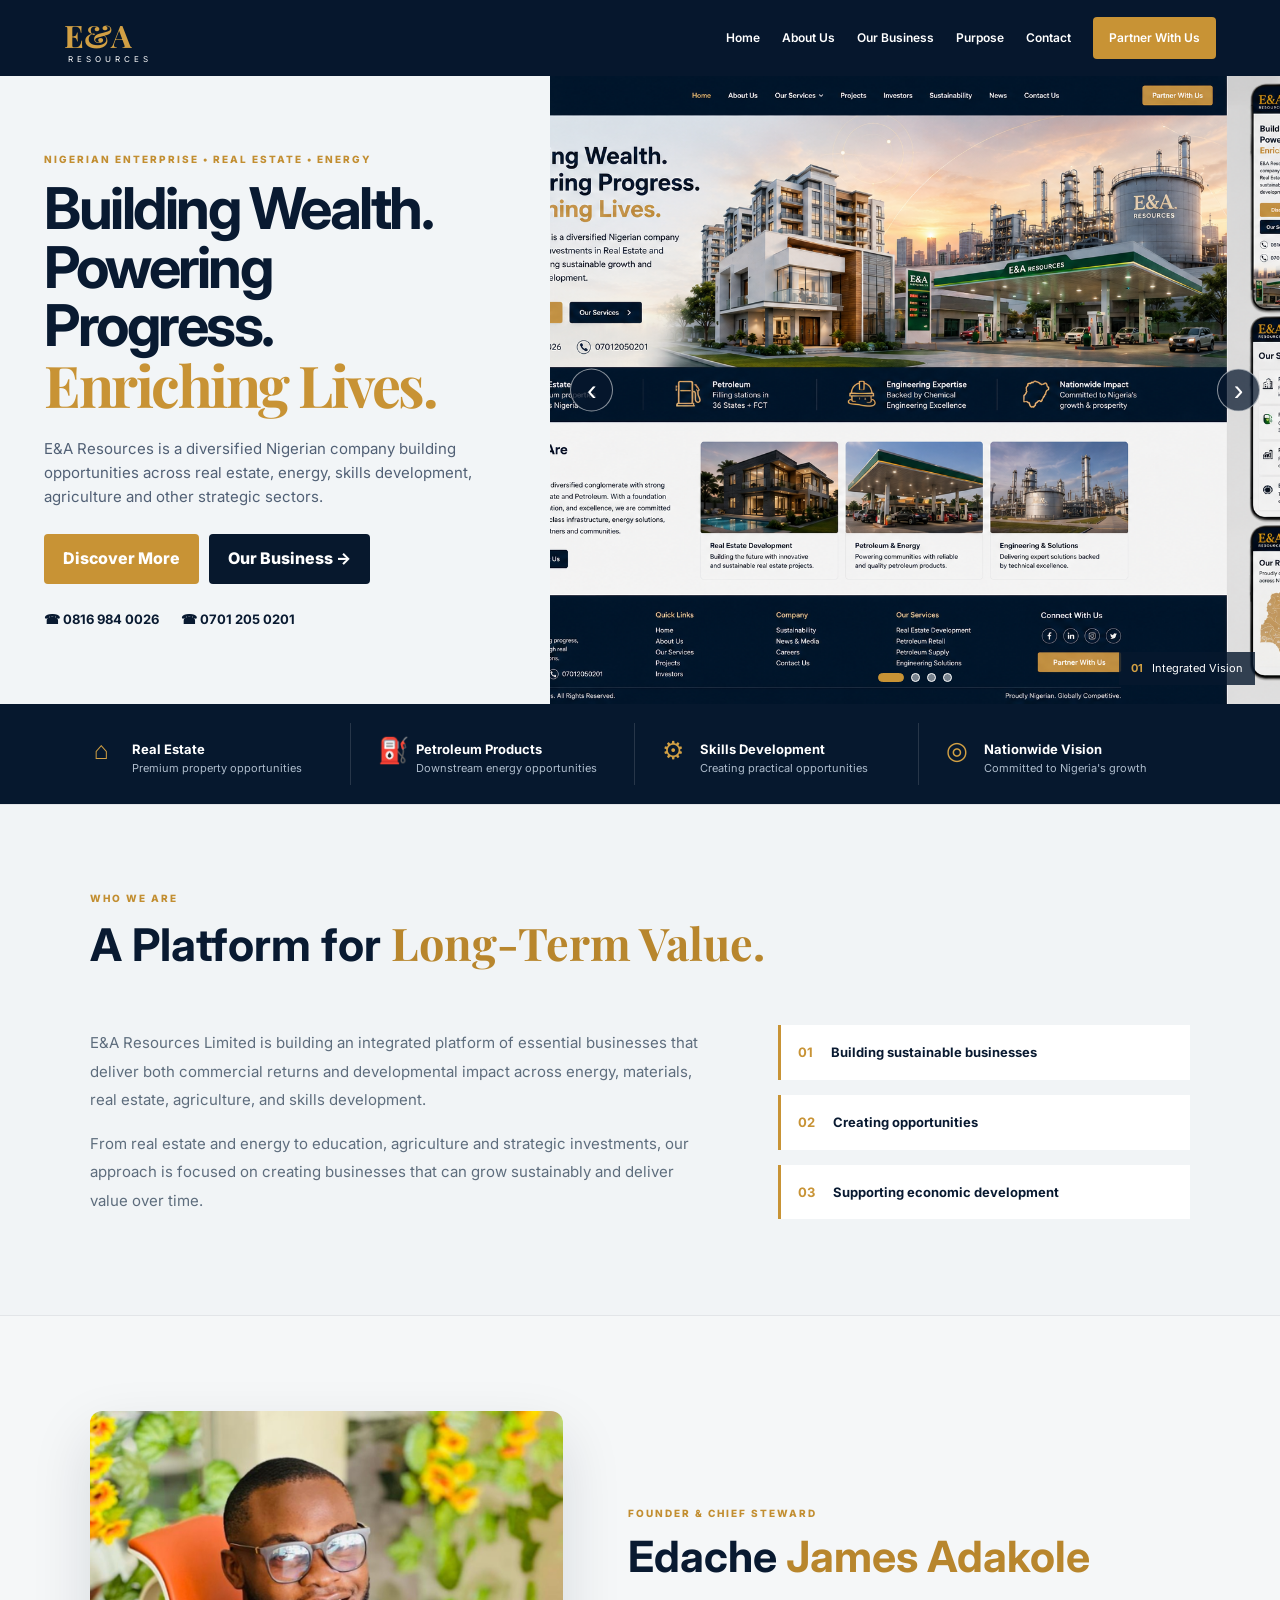
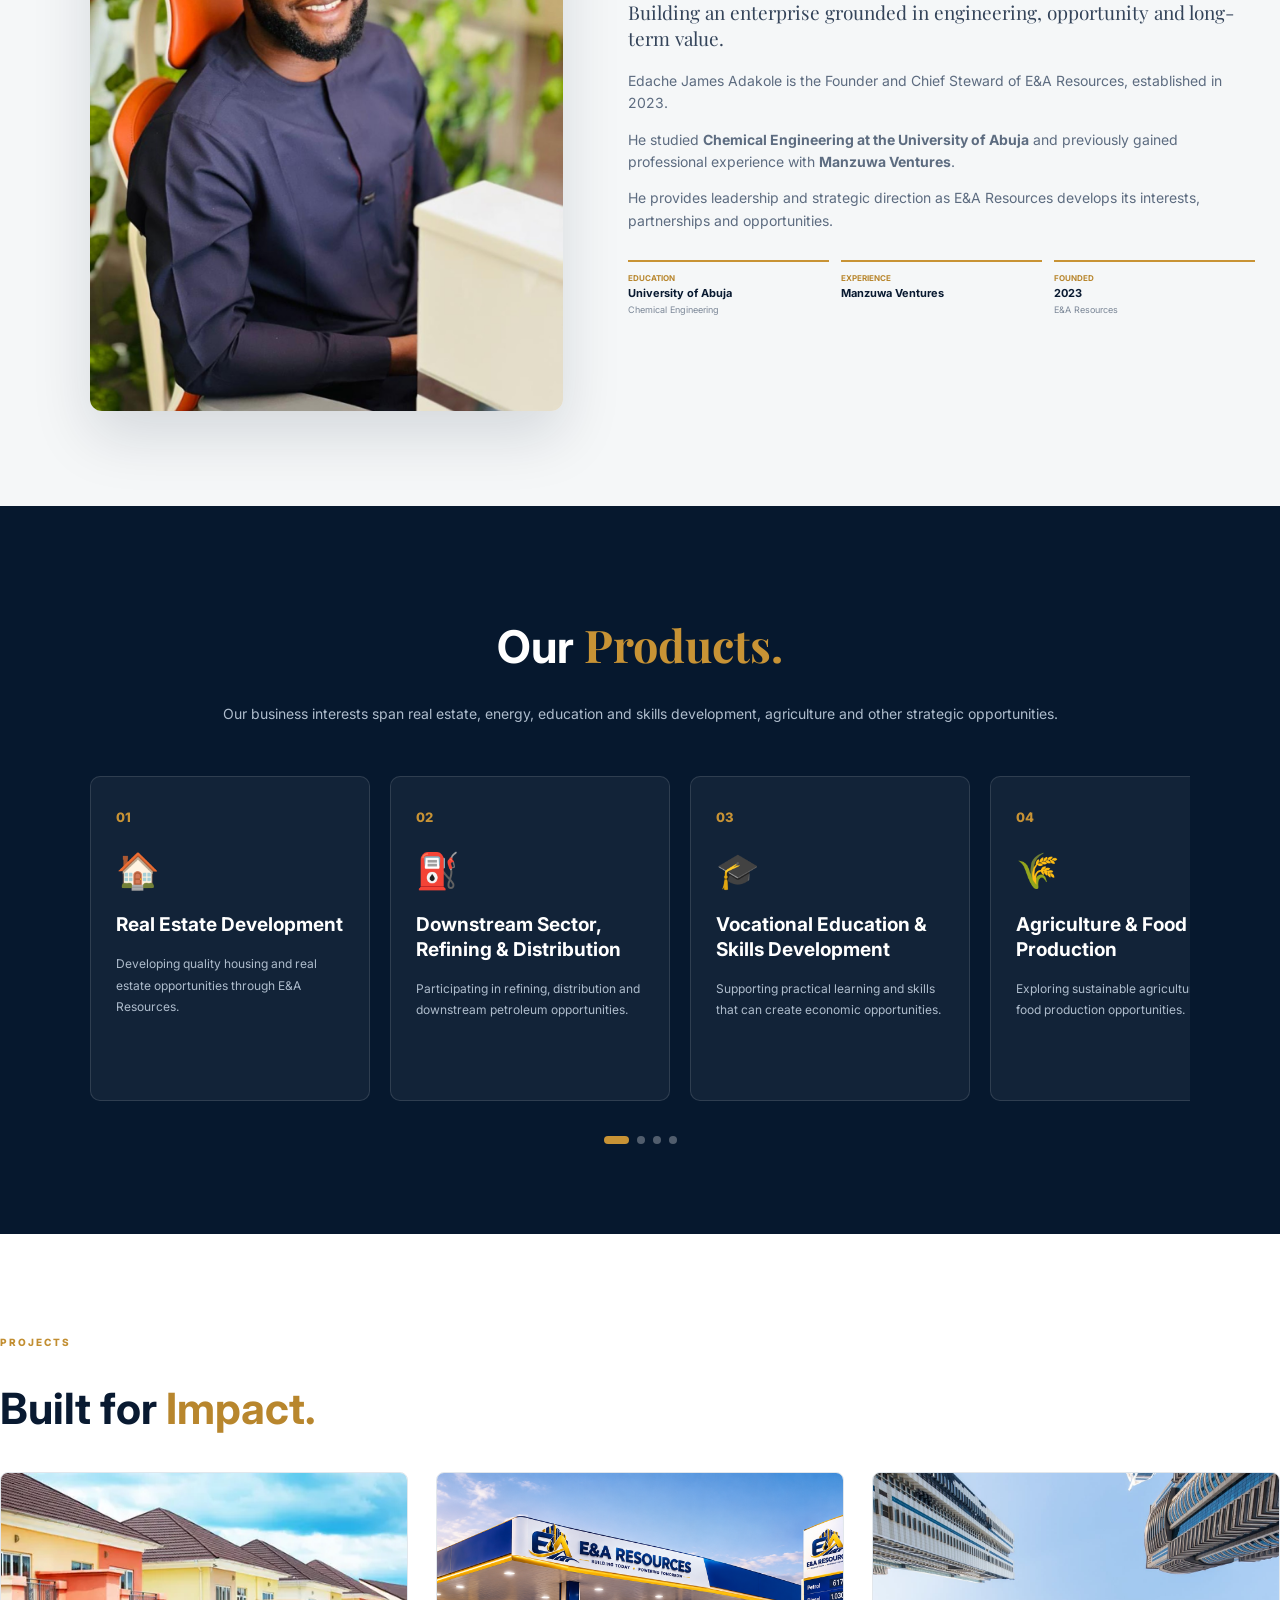
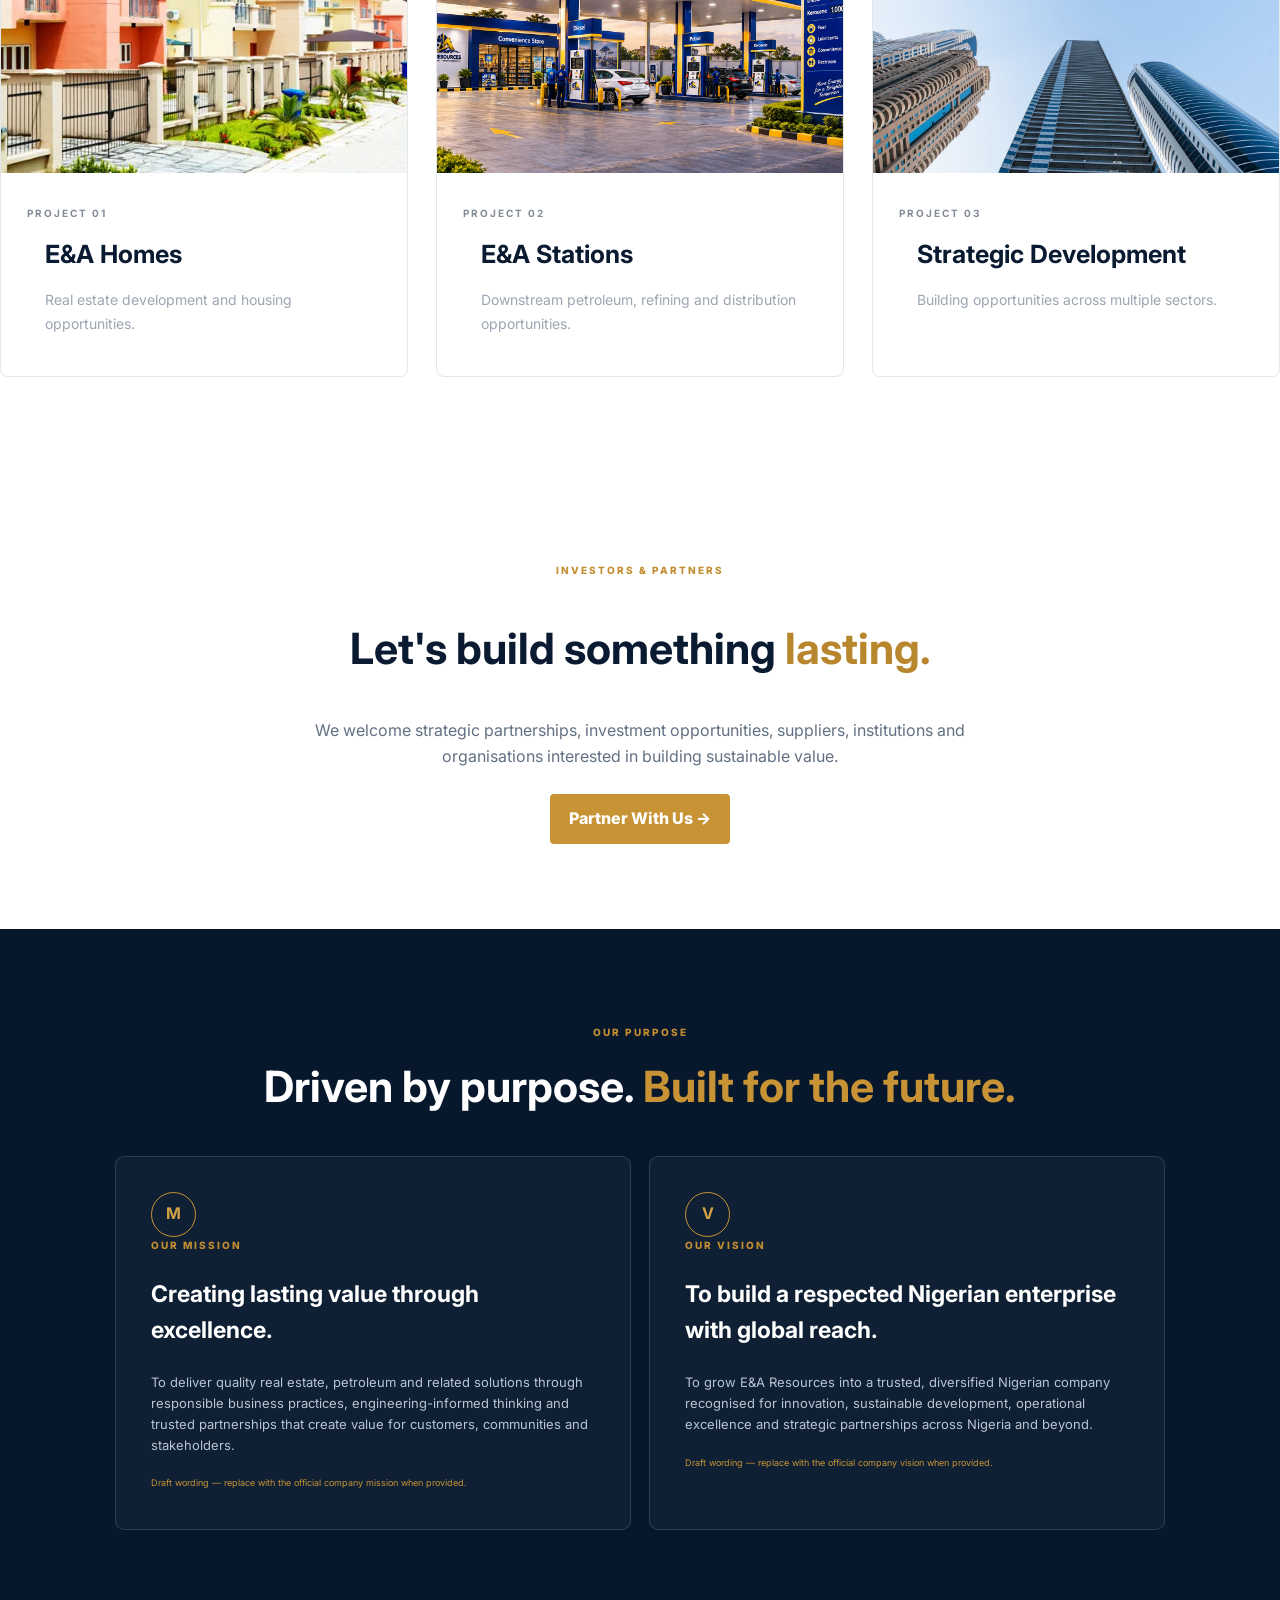
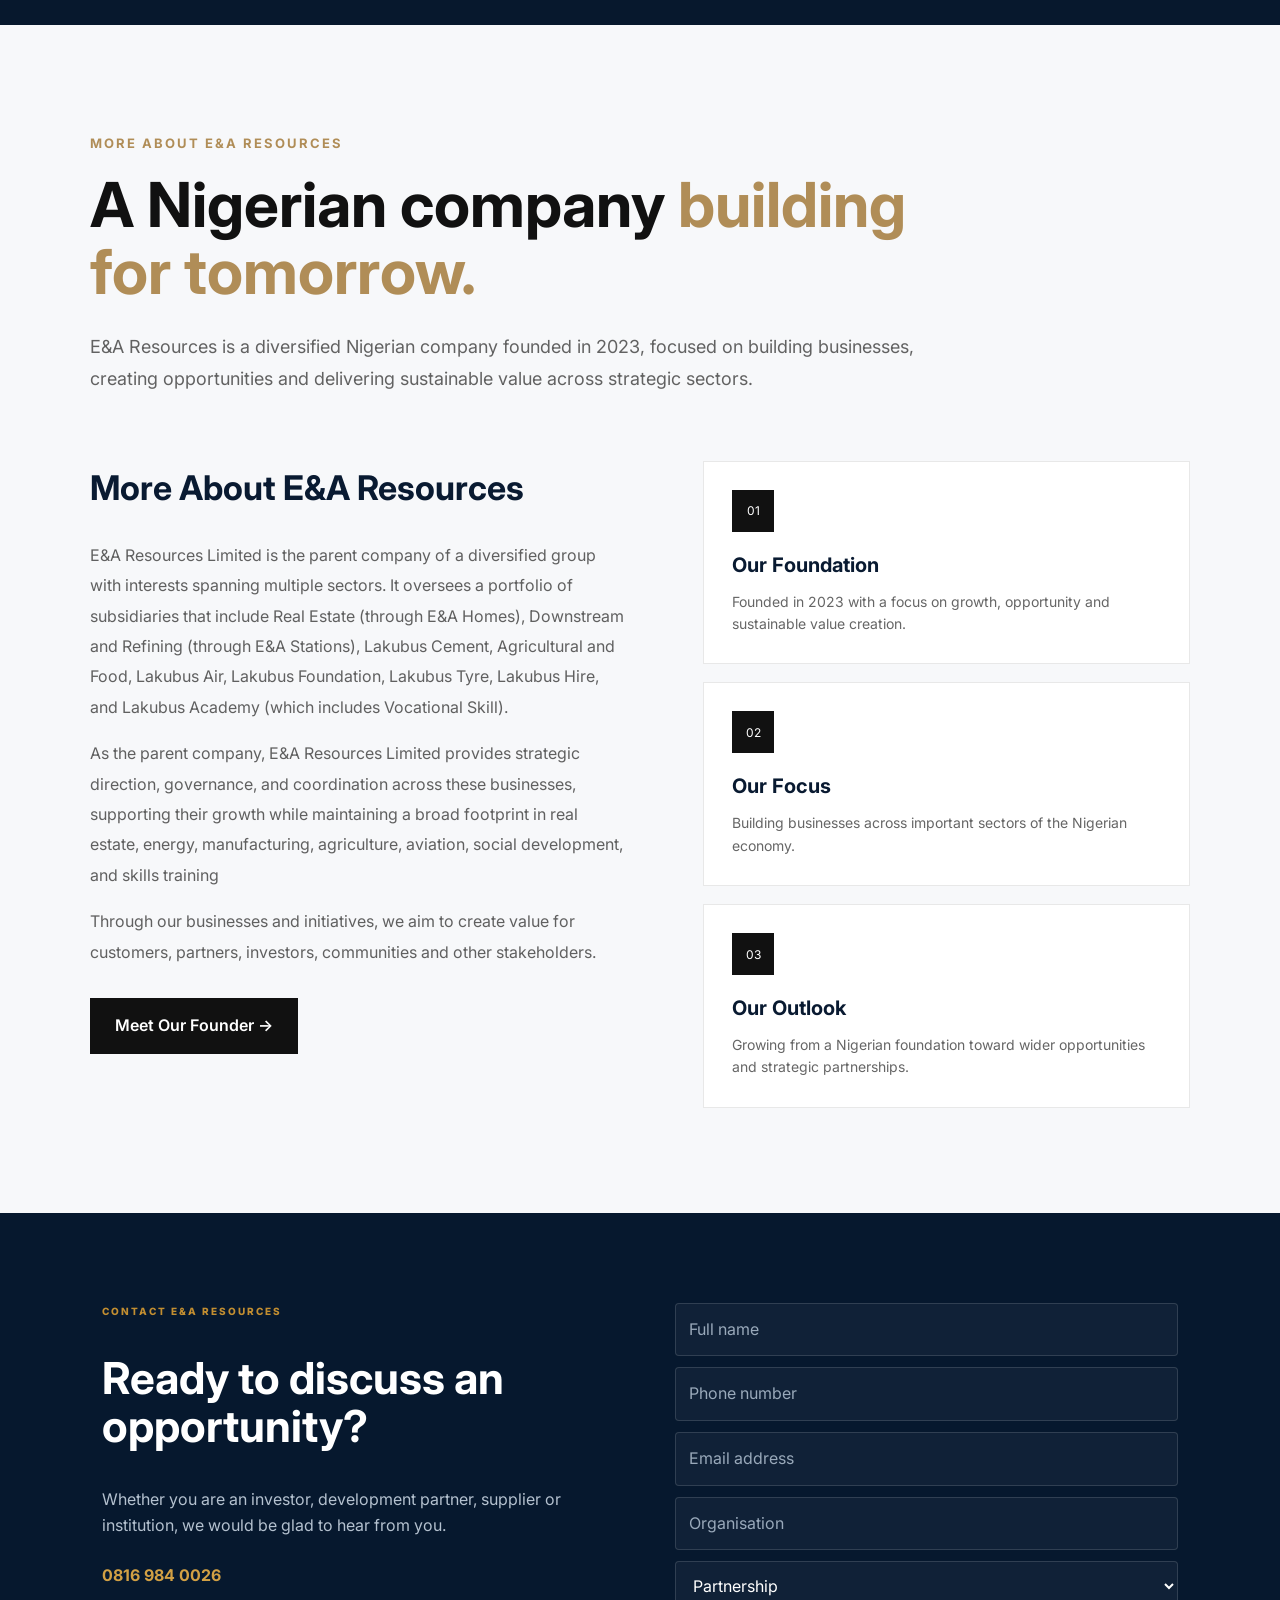
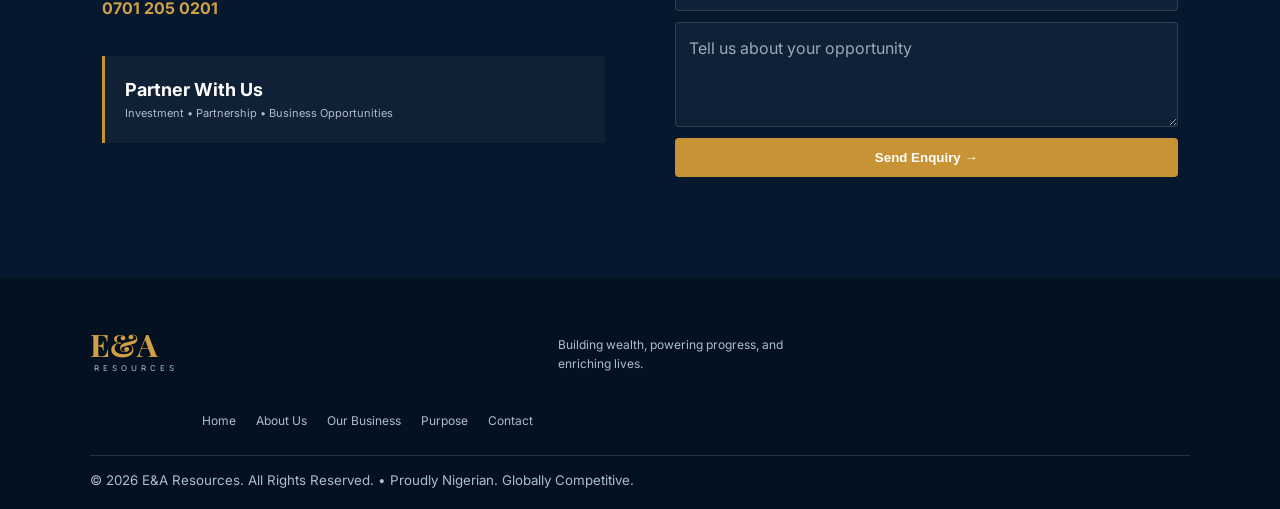
<file: index.html>
<!doctype html>
<html lang="en">
<head>
<meta charset="utf-8">
<meta name="viewport" content="width=device-width, initial-scale=1">

<meta name="description" content="E&A Resources — Building Wealth. Powering Progress. Enriching Lives.">
<title>E&A Resources | Nigeria</title>

<link rel="preconnect" href="https://fonts.googleapis.com">
<link rel="preconnect" href="https://fonts.gstatic.com" crossorigin>
<link href="https://fonts.googleapis.com/css2?family=Inter:wght@400;500;600;700;800&family=Playfair+Display:wght@600;700&display=swap" rel="stylesheet">

<link rel="stylesheet" href="styles.css">
</head>

<body>

<!-- ================= HEADER ================= -->

<header class="header">

    <a class="brand" href="#home">
        <b>E&amp;A</b>
        <small>RESOURCES</small>
    </a>

    <button class="menu" aria-label="Open Menu">☰</button>

    <nav>
        <a href="#home">Home</a>
        <a href="#about">About Us</a>
        <a href="#business">Our Business</a>
        <a href="#purpose">Purpose</a>
        <a href="#contact">Contact</a>
        <a class="nav-button" href="#contact">Partner With Us</a>
    </nav>

</header>


<main>

<!-- ================= HOME ================= -->

<section class="hero" id="home">

    <div class="hero-copy">

        <p class="eyebrow">
            NIGERIAN ENTERPRISE • REAL ESTATE • ENERGY
        </p>

        <h1>
            Building Wealth.<br>
            Powering Progress.<br>
            <em>Enriching Lives.</em>
        </h1>

        <p>
            E&amp;A Resources is a diversified Nigerian company
            building opportunities across real estate, energy,
            skills development, agriculture and other strategic sectors.
        </p>

        <div class="actions">
            <a class="btn gold" href="#about">Discover More</a>
            <a class="btn dark" href="#business">Our Business →</a>
        </div>

        <div class="phones">
            <a href="tel:08169840026">☎ 0816 984 0026</a>
            <a href="tel:07012050201">☎ 0701 205 0201</a>
        </div>

    </div>


    <div class="slider">

        <div class="slide active">
            <img src="assets/hero-01-ai-vision.png" alt="E&A Resources">
        </div>

        <div class="slide">
            <img src="assets/hero-02-replace-later.png" alt="E&A Resources">
        </div>

        <div class="slide">
            <img src="assets/hero-03-replace-later.webp" alt="E&A Resources">
        </div>

        <div class="slide">
            <img src="assets/hero-04-replace-later.jpg" alt="E&A Resources">
        </div>

        <button class="arrow prev">‹</button>
        <button class="arrow next">›</button>

        <div class="dots">
            <button class="dot active"></button>
            <button class="dot"></button>
            <button class="dot"></button>
            <button class="dot"></button>
        </div>

        <div class="slide-caption">
            <b id="counter">01</b>
            <span id="caption">Integrated Vision</span>
        </div>

    </div>

</section>


<!-- ================= IMPACT ================= -->

<section class="impact">

    <div>
        ⌂
        <b>Real Estate</b>
        <small>Premium property opportunities</small>
    </div>

    <div>
        ⛽
        <b>Petroleum Products</b>
        <small>Downstream energy opportunities</small>
    </div>

    <div>
        ⚙
        <b>Skills Development</b>
        <small>Creating practical opportunities</small>
    </div>

    <div>
        ◎
        <b>Nationwide Vision</b>
        <small>Committed to Nigeria's growth</small>
    </div>

</section>


<!-- =================================================
         PLATFORM FOR LONG-TERM VALUE
         RESTORED FROM THE ORIGINAL SITE
    ================================================== -->

    <section class="long-term">

        <div class="long-term-container">

            <div class="long-term-heading">

                <p class="eyebrow">
                    WHO WE ARE
                </p>

                <h2>
                    A Platform for
                    <span>Long-Term Value.</span>
                </h2>

            </div>


            <div class="long-term-content">

                <div>

                    <p>
                        E&A Resources Limited is building an integrated platform of essential businesses that deliver both commercial returns and developmental impact across energy, materials, real estate, agriculture, and skills development.
                    </p>

                    <p>
                        From real estate and energy to education,
                        agriculture and strategic investments, our
                        approach is focused on creating businesses
                        that can grow sustainably and deliver value
                        over time.
                    </p>

                </div>


                <div class="long-term-points">

                    <div>
                        <strong>01</strong>
                        <span>Building sustainable businesses</span>
                    </div>

                    <div>
                        <strong>02</strong>
                        <span>Creating opportunities</span>
                    </div>

                    <div>
                        <strong>03</strong>
                        <span>Supporting economic development</span>
                    </div>

                </div>

            </div>

        </div>

    </section>

</section>

<!-- ================= FOUNDER ================= -->

<section class="founder" id="founder">

    <div class="founder-photo">

        <img
            src="assets/founder-edache-james-adakole.jpg"
            alt="Edache James Adakole"
        >

    </div>


    <div class="founder-text">

        <p class="eyebrow">
            FOUNDER &amp; CHIEF STEWARD
        </p>

        <h2>
            Edache
            <span>James Adakole</span>
        </h2>

        <p class="lead">
            Building an enterprise grounded in engineering,
            opportunity and long-term value.
        </p>

        <p>
            Edache James Adakole is the Founder and Chief Steward
            of E&amp;A Resources, established in 2023.
        </p>

        <p>
            He studied
            <strong>Chemical Engineering at the University of Abuja</strong>
            and previously gained professional experience with
            <strong>Manzuwa Ventures</strong>.
        </p>

        <p>
            He provides leadership and strategic direction as
            E&amp;A Resources develops its interests, partnerships
            and opportunities.
        </p>

        <div class="facts">

            <div>
                <b>EDUCATION</b>
                <strong>University of Abuja</strong>
                <small>Chemical Engineering</small>
            </div>

            <div>
                <b>EXPERIENCE</b>
                <strong>Manzuwa Ventures</strong>
            </div>

            <div>
                <b>FOUNDED</b>
                <strong>2023</strong>
                <small>E&amp;A Resources</small>
            </div>

        </div>

    </div>

</section>


<!-- =====================================================
     OUR BUSINESS
===================================================== -->

<section class="business-wrapper" id="business">

    <section class="dark-section services-section">

        <div class="services-heading">

            <p class="eyebrow">

            </p>

            <h2>
                Our <span>Products.</span>
            </h2>

            <p class="services-intro">
                Our business interests span real estate, energy,
                education and skills development, agriculture and
                other strategic opportunities.
            </p>

        </div>


        <div class="services-slider">

            <div class="services-track">

                <article class="service-card">
                    <div class="service-number">01</div>
                    <div class="service-icon">🏠</div>
                    <h3>Real Estate Development</h3>
                    <p>
                        Developing quality housing and real estate
                        opportunities through E&amp;A Resources.
                    </p>
                </article>

                <article class="service-card">
                    <div class="service-number">02</div>
                    <div class="service-icon">⛽</div>
                    <h3>Downstream Sector, Refining &amp; Distribution</h3>
                    <p>
                        Participating in refining, distribution and
                        downstream petroleum opportunities.
                    </p>
                </article>

                <article class="service-card">
                    <div class="service-number">03</div>
                    <div class="service-icon">🎓</div>
                    <h3>Vocational Education &amp; Skills Development</h3>
                    <p>
                        Supporting practical learning and skills
                        that can create economic opportunities.
                    </p>
                </article>

                <article class="service-card">
                    <div class="service-number">04</div>
                    <div class="service-icon">🌾</div>
                    <h3>Agriculture &amp; Food Production</h3>
                    <p>
                        Exploring sustainable agricultural and
                        food production opportunities.
                    </p>
                </article>

                <article class="service-card">
                    <div class="service-number">05</div>
                    <div class="service-icon">🏢</div>
                    <h3>E&amp;A Homes (Towers)</h3>
                    <p>
                        A real estate initiative focused on modern
                        residential development.
                    </p>
                </article>

                <article class="service-card">
                    <div class="service-number">06</div>
                    <div class="service-icon">📚</div>
                    <h3>Lakubus Academy</h3>
                    <p>
                        A platform focused on education, learning
                        and development.
                    </p>
                </article>

                <article class="service-card">
                    <div class="service-number">07</div>
                    <div class="service-icon">✈️</div>
                    <h3>Lakubus Airline</h3>
                    <p>
                        An aviation business initiative within the
                        wider E&amp;A vision.
                    </p>
                </article>

                <article class="service-card">
                    <div class="service-number">08</div>
                    <div class="service-icon">❤️</div>
                    <h3>Lakubus Foundation</h3>
                    <p>
                        A social-impact initiative focused on people
                        and communities.
                    </p>
                </article>

                <article class="service-card">
                    <div class="service-number">09</div>
                    <div class="service-icon">⛽</div>
                    <h3>E&amp;A Stations</h3>
                    <p>
                        A petroleum retail and station development
                        initiative.
                    </p>
                </article>

                <article class="service-card">
                    <div class="service-number">10</div>
                    <div class="service-icon">🚗</div>
                    <h3>Lakubus Tyre</h3>
                    <p>
                        An automotive and tyre-related business
                        initiative.
                    </p>
                </article>

                <article class="service-card">
                    <div class="service-number">11</div>
                    <div class="service-icon">🏗️</div>
                    <h3>General Contracting</h3>
                    <p>
                        Contracting and project opportunities across
                        relevant areas of development.
                    </p>
                </article>

                <article class="service-card">
                    <div class="service-number">12</div>
                    <div class="service-icon">🏭</div>
                    <h3>Lakubus Cement</h3>
                    <p>
                        A building-materials initiative supporting
                        construction and development.
                    </p>
                </article>

            </div>

        </div>

        <div class="services-progress">
            <span class="progress-dot active"></span>
            <span class="progress-dot"></span>
            <span class="progress-dot"></span>
            <span class="progress-dot"></span>
        </div>

    </section>


    <!-- ================= PROJECTS ================= -->

    <section class="section projects-section">

        <div class="section-heading">

            <p class="eyebrow">
                PROJECTS
            </p>

            <h2>
                Built for <span>Impact.</span>
            </h2>

        </div>


        <d<section class="projects-section" id="projects">

    <div class="container">

        <div class="section-heading">


            </p>

        </div>


        <div class="project-grid">


            <!-- PROJECT 1 -->

            <article class="project-card">

                <div class="project-image">

                    <img
                        src="assets/project-1.webp"
                        alt="E&A Homes project"
                    >

                </div>

                <div class="project-info">

                    <span>PROJECT 01</span>

                    <h3>
                        E&amp;A Homes
                    </h3>

                    <p>
                        Real estate development and housing opportunities.
                    </p>

                </div>

            </article>


            <!-- PROJECT 2 -->

            <article class="project-card">

                <div class="project-image">

                    <img
                        src="assets/project-2.png"
                        alt="E&A Stations project"
                    >

                </div>

                <div class="project-info">

                    <span>PROJECT 02</span>

                    <h3>
                        E&amp;A Stations
                    </h3>

                    <p>
                        Downstream petroleum, refining and distribution
                        opportunities.
                    </p>

                </div>

            </article>


            <!-- PROJECT 3 -->

            <article class="project-card">

                <div class="project-image">

                    <img
                        src="assets/project-3.jpg"
                        alt="Strategic Development project"
                    >

                </div>

                <div class="project-info">

                    <span>PROJECT 03</span>

                    <h3>
                        Strategic Development
                    </h3>

                    <p>
                        Building opportunities across multiple sectors.
                    </p>

                </div>

            </article>


        </div>

    </div>

</section>


    <!-- ================= INVESTORS ================= -->

    <section class="partner">

        <p class="eyebrow">
            INVESTORS &amp; PARTNERS
        </p>

        <h2>
            Let's build something <span>lasting.</span>
        </h2>

        <p>
            We welcome strategic partnerships, investment
            opportunities, suppliers, institutions and organisations
            interested in building sustainable value.
        </p>

        <a class="btn gold" href="#contact">
            Partner With Us →
        </a>

    </section>



<!-- ================= PURPOSE ================= -->

<section class="mission" id="purpose">

    <div class="center">

        <p class="eyebrow">
            OUR PURPOSE
        </p>

        <h2>
            Driven by purpose.
            <span>Built for the future.</span>
        </h2>


        <div class="mv">

            <article>

                <b>M</b>

                <p class="eyebrow">
                    OUR MISSION
                </p>

                <h3>
                    Creating lasting value through excellence.
                </h3>

                <p>
                    To deliver quality real estate, petroleum and
                    related solutions through responsible business
                    practices, engineering-informed thinking and
                    trusted partnerships that create value for
                    customers, communities and stakeholders.
                </p>

                <small>
                    Draft wording — replace with the official company
                    mission when provided.
                </small>

            </article>


            <article>

                <b>V</b>

                <p class="eyebrow">
                    OUR VISION
                </p>

                <h3>
                    To build a respected Nigerian enterprise
                    with global reach.
                </h3>

                <p>
                    To grow E&amp;A Resources into a trusted,
                    diversified Nigerian company recognised for
                    innovation, sustainable development, operational
                    excellence and strategic partnerships across
                    Nigeria and beyond.
                </p>

                <small>
                    Draft wording — replace with the official company
                    vision when provided.
                </small>

            </article>

        </div>

    </div>

</section>
    <!-- =====================================================
     ABOUT E&A RESOURCES
===================================================== -->

<section class="about-section" id="about">

    <div class="about-container">

        <div class="about-heading">

            <span class="about-label">
                MORE ABOUT E&amp;A RESOURCES
            </span>

            <h2>
                A Nigerian company
                <span>building for tomorrow.</span>
            </h2>

            <p class="about-intro">
                E&amp;A Resources is a diversified Nigerian company
                founded in 2023, focused on building businesses,
                creating opportunities and delivering sustainable
                value across strategic sectors.
            </p>

        </div>


        <div class="about-content">

            <div class="about-text">

                <h3>More About E&amp;A Resources</h3>

                <p>
                    E&A Resources Limited is the parent company of a diversified group with interests spanning multiple sectors.
It oversees a portfolio of subsidiaries that include Real Estate (through E&A Homes), Downstream and Refining (through E&A Stations), Lakubus Cement, Agricultural and Food, Lakubus Air, Lakubus Foundation, Lakubus Tyre, Lakubus Hire, and Lakubus Academy (which includes Vocational Skill).
                </p>

                <p>
                    As the parent company, E&A Resources Limited provides strategic direction, governance, and coordination across these businesses, supporting their growth while maintaining a broad footprint in real estate, energy, manufacturing, agriculture, aviation, social development, and skills training
                </p>

                <p>
                    Through our businesses and initiatives, we aim
                    to create value for customers, partners,
                    investors, communities and other stakeholders.
                </p>

                <a href="#founder" class="about-button">
                    Meet Our Founder →
                </a>

            </div>


            <div class="about-highlights">

                <div class="about-card">

                    <span class="about-icon">01</span>

                    <h4>Our Foundation</h4>

                    <p>
                        Founded in 2023 with a focus on growth,
                        opportunity and sustainable value creation.
                    </p>

                </div>


                <div class="about-card">

                    <span class="about-icon">02</span>

                    <h4>Our Focus</h4>

                    <p>
                        Building businesses across important
                        sectors of the Nigerian economy.
                    </p>

                </div>


                <div class="about-card">

                    <span class="about-icon">03</span>

                    <h4>Our Outlook</h4>

                    <p>
                        Growing from a Nigerian foundation toward
                        wider opportunities and strategic partnerships.
                    </p>

                </div>

            </div>

        </div>

    </div>

</section>




<!-- ================= CONTACT ================= -->

<section class="contact" id="contact">

    <div>

        <p class="eyebrow">
            CONTACT E&amp;A RESOURCES
        </p>

        <h2>
            Ready to discuss an opportunity?
        </h2>

        <p>
            Whether you are an investor, development partner,
            supplier or institution, we would be glad to hear from you.
        </p>

        <div class="contact-details">

            <a href="tel:08169840026">
                0816 984 0026
            </a>

            <a href="tel:07012050201">
                0701 205 0201
            </a>

        </div>

        <div class="contact-cta">

            <strong>
                Partner With Us
            </strong>

            <span>
                Investment • Partnership • Business Opportunities
            </span>

        </div>

    </div>


    <form onsubmit="return sendDemo(event)">

        <input required placeholder="Full name">

        <input required type="tel" placeholder="Phone number">

        <input required type="email" placeholder="Email address">

        <input placeholder="Organisation">

        <select>

            <option>Partnership</option>
            <option>Investment</option>
            <option>Real Estate</option>
            <option>Petroleum &amp; Energy</option>
            <option>Education &amp; Skills</option>
            <option>Agriculture</option>
            <option>General Enquiry</option>

        </select>

        <textarea
            required
            placeholder="Tell us about your opportunity"
        ></textarea>

        <button class="btn gold">
            Send Enquiry →
        </button>

        <small id="notice"></small>

    </form>

</section>

</main>


<!-- ================= FOOTER ================= -->

<footer>

    <div class="brand">

        <b>E&amp;A</b>

        <small>RESOURCES</small>

    </div>

    <p>
        Building wealth, powering progress, and enriching lives.
    </p>


    <div class="footer-links">

        <a href="#home">Home</a>
        <a href="#about">About Us</a>
        <a href="#business">Our Business</a>
        <a href="#purpose">Purpose</a>
        <a href="#contact">Contact</a>

    </div>


    <small>
        © 2026 E&amp;A Resources. All Rights Reserved.
        • Proudly Nigerian. Globally Competitive.
    </small>

</footer>


<script src="script.js"></script>

</body>
</html>
</file>
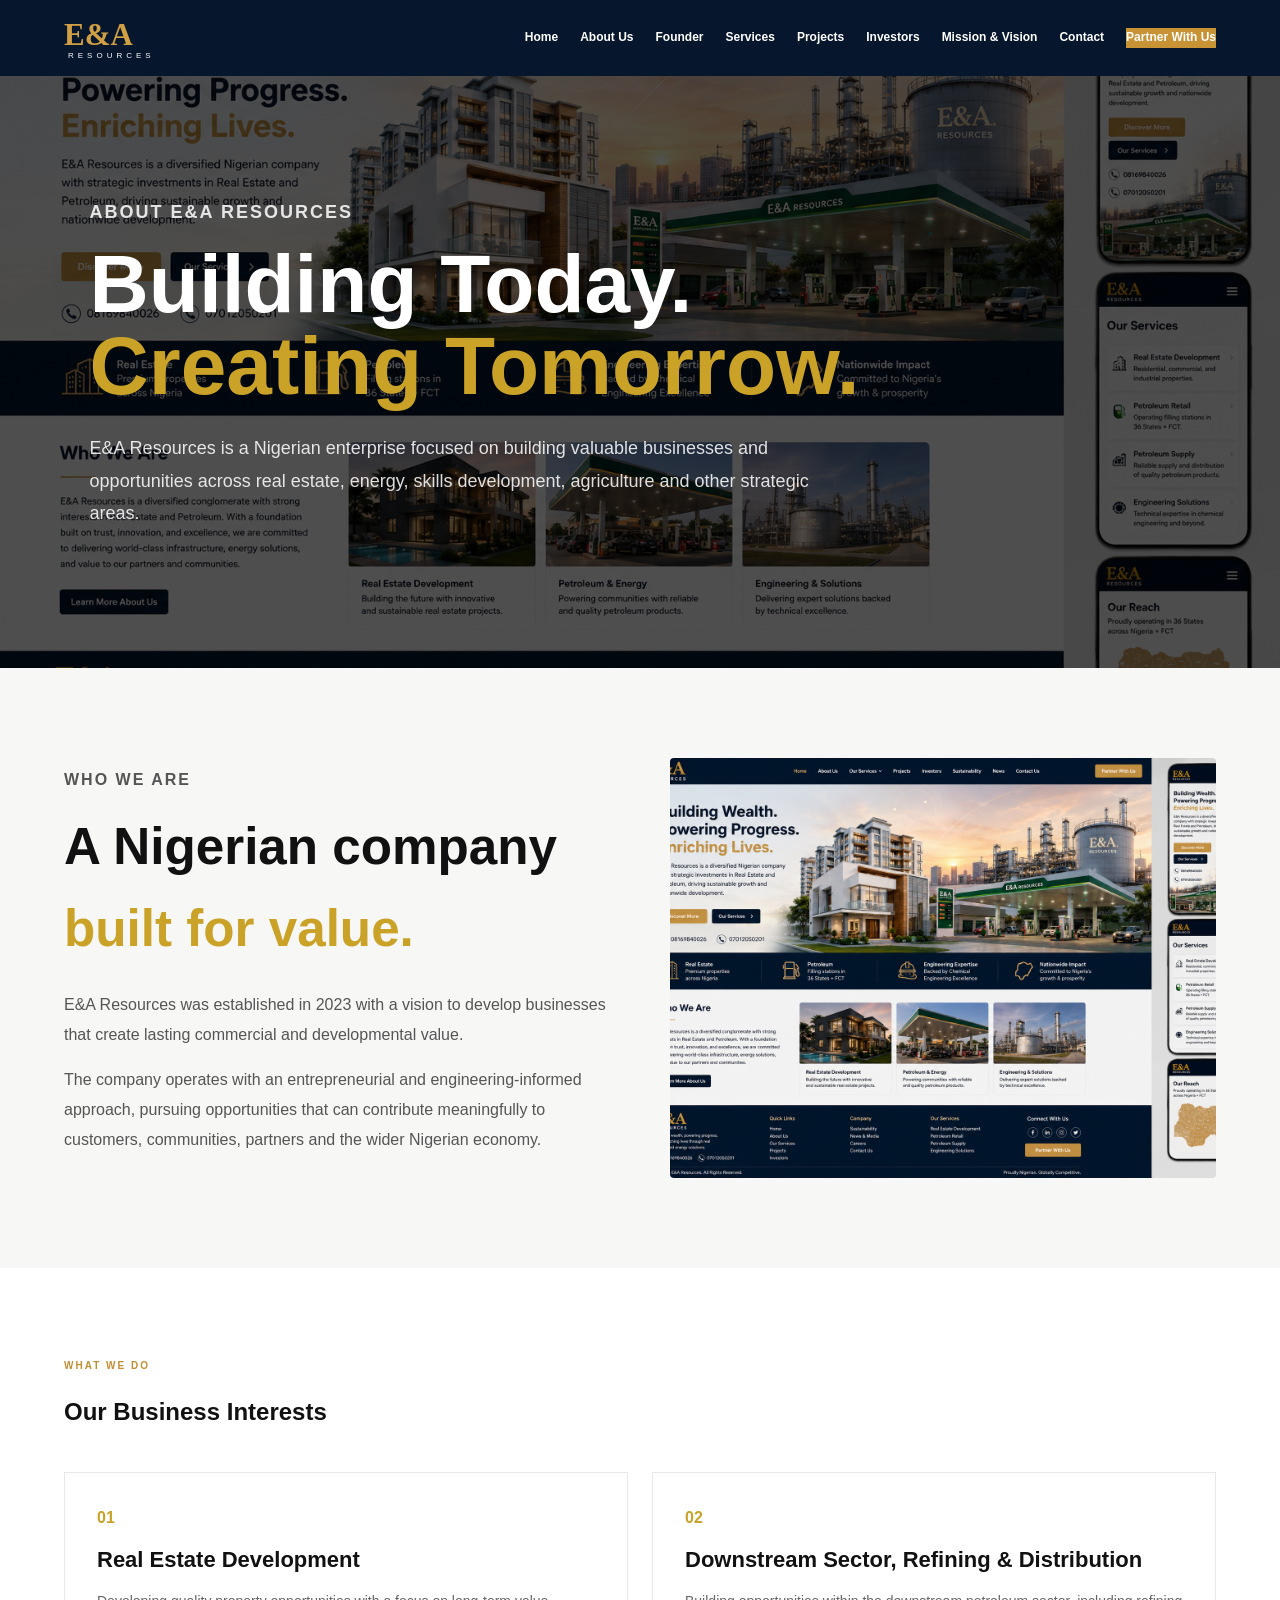
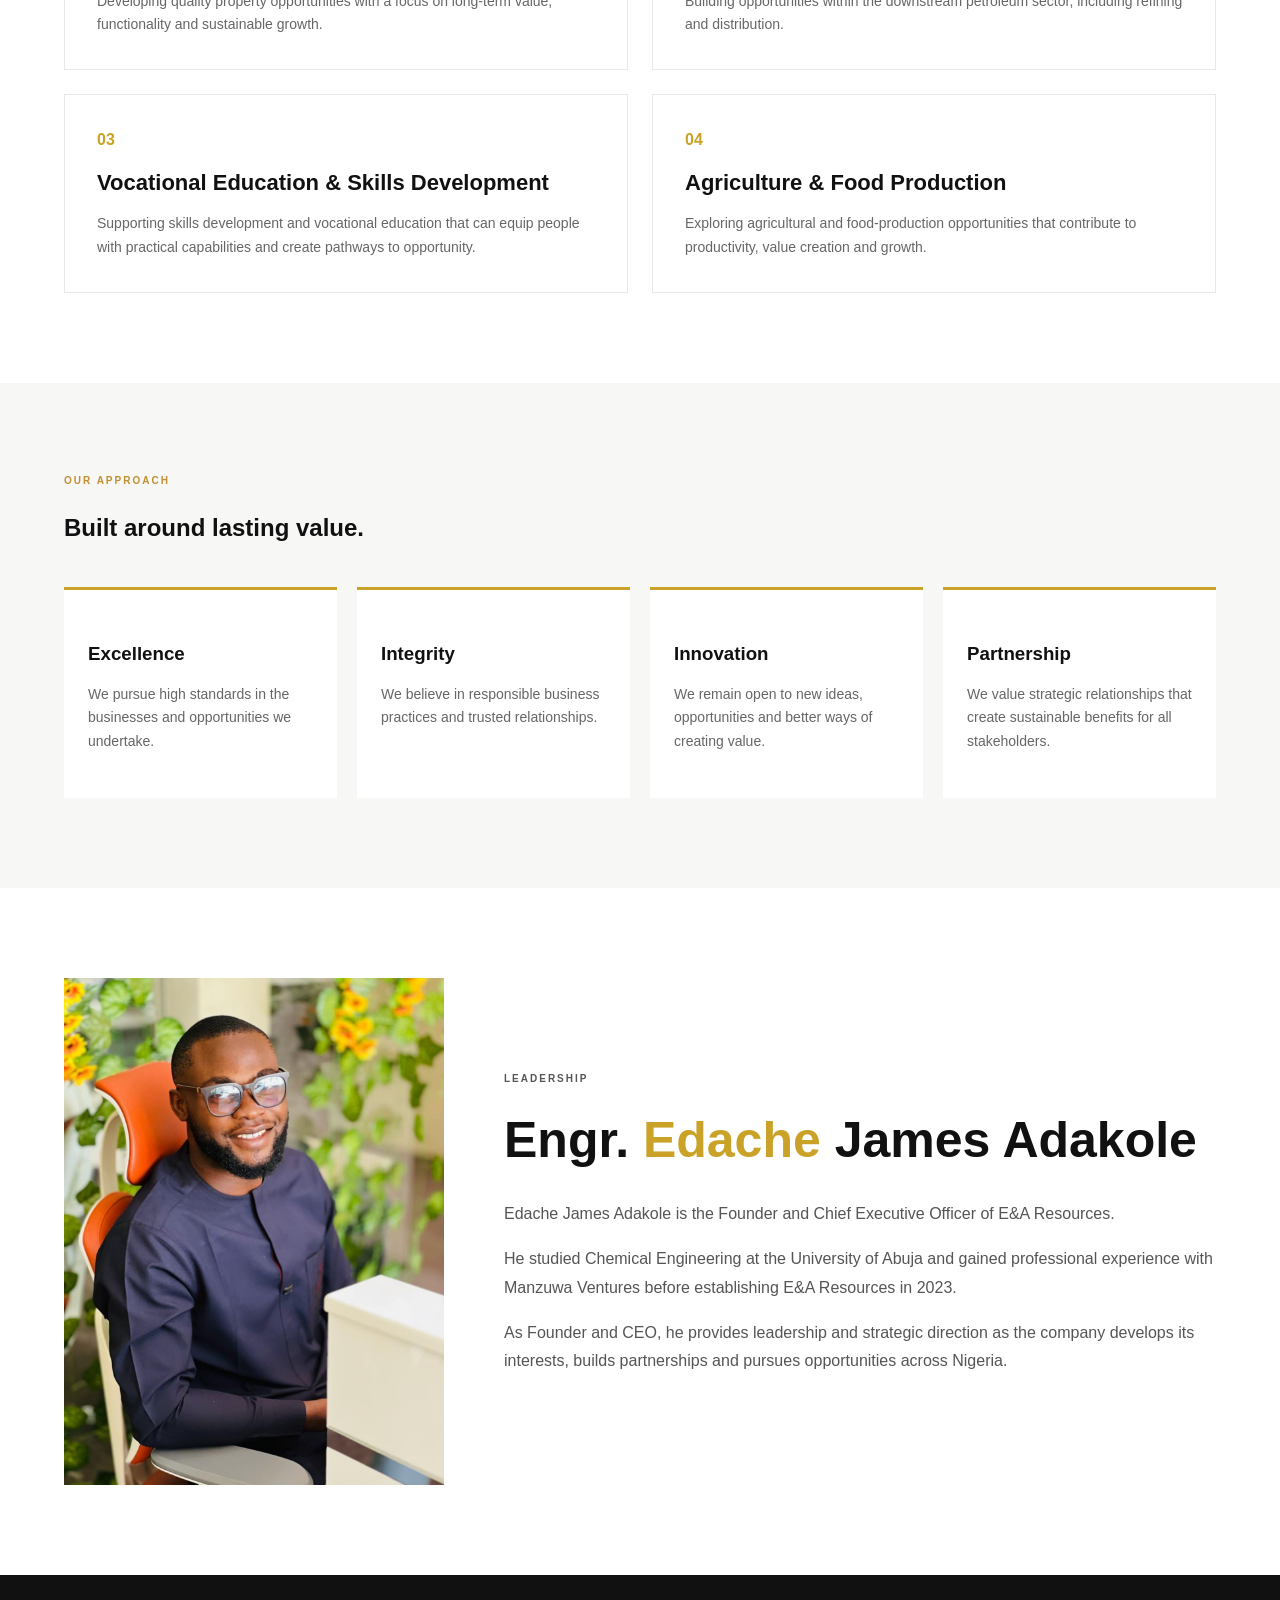
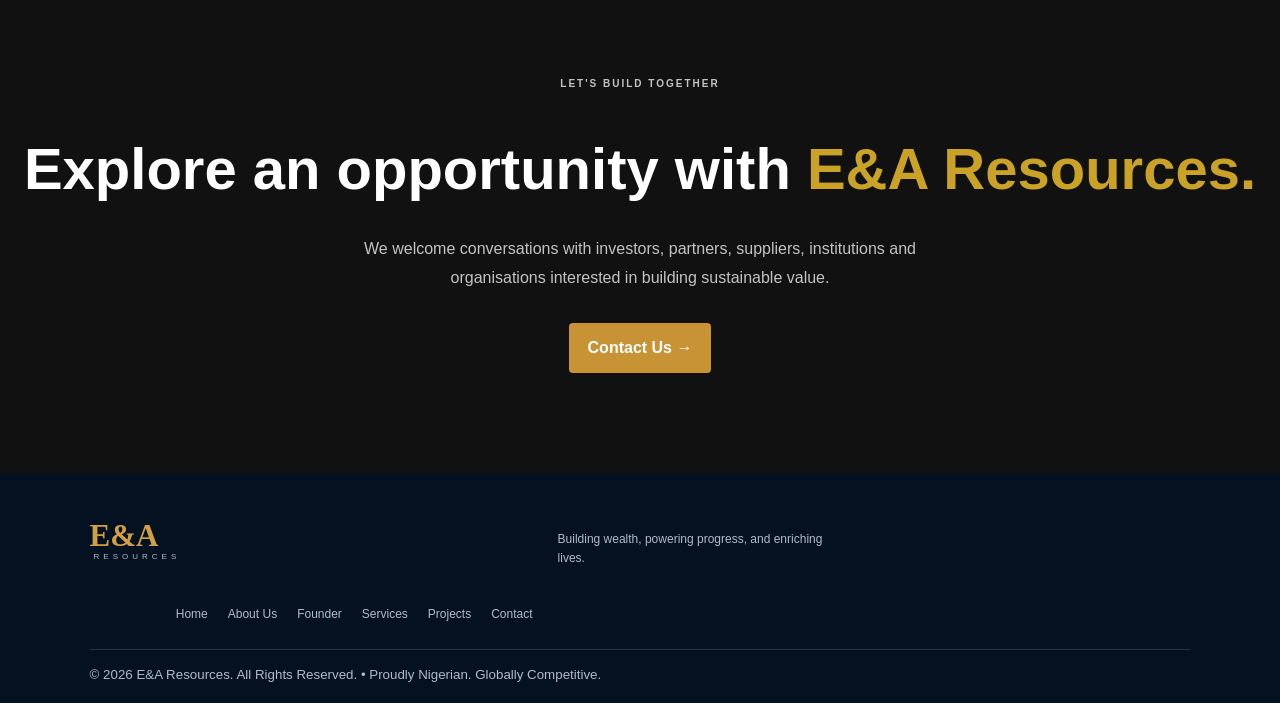
<file: about.html>
<!DOCTYPE html>
<html lang="en">
<head>
    <meta charset="UTF-8">
    <meta name="viewport" content="width=device-width, initial-scale=1.0">

    <title>About Us | E&A Resources</title>

    <meta name="description"
          content="Learn more about E&A Resources, our story, business interests, leadership, values and commitment to building wealth, powering progress and enriching lives.">

    <link rel="stylesheet" href="styles.css">

    <style>
        .about-page {
            background: #fff;
            color: #111;
        }

        .about-hero {
            min-height: 55vh;
            display: flex;
            align-items: center;
            padding: 120px 7%;
            position: relative;
            overflow: hidden;
            background:
                linear-gradient(rgba(0,0,0,.68), rgba(0,0,0,.68)),
                url("assets/hero-01-ai-vision.png") center/cover no-repeat;
        }

        .about-hero-content {
            max-width: 850px;
            color: #fff;
        }

        .about-hero h1 {
            font-size: clamp(42px, 7vw, 82px);
            line-height: 1;
            margin: 15px 0 25px;
        }

        .about-hero h1 span {
            color: #c9a227;
        }

        .about-hero p {
            max-width: 720px;
            font-size: 18px;
            line-height: 1.8;
            color: rgba(255,255,255,.86);
        }

        .about-container {
            width: min(1180px, 90%);
            margin: auto;
        }

        .about-block {
            padding: 90px 0;
        }

        .about-block:nth-child(even) {
            background: #f7f7f5;
        }

        .about-grid {
            display: grid;
            grid-template-columns: 1fr 1fr;
            gap: 60px;
            align-items: center;
        }

        .about-grid h2 {
            font-size: clamp(32px, 4vw, 52px);
            margin: 10px 0 20px;
        }

        .about-grid h2 span {
            color: #c9a227;
        }

        .about-grid p {
            line-height: 1.85;
            color: #555;
            font-size: 16px;
        }

        .about-image {
            min-height: 420px;
            border-radius: 4px;
            background-size: cover;
            background-position: center;
        }

        .about-story-image {
            background-image: url("assets/hero-01-ai-vision.png");
        }

        .about-cards {
            display: grid;
            grid-template-columns: repeat(2, 1fr);
            gap: 24px;
            margin-top: 40px;
        }

        .about-card {
            padding: 32px;
            background: #fff;
            border: 1px solid #e8e8e8;
            transition: .3s ease;
        }

        .about-card:hover {
            transform: translateY(-5px);
            box-shadow: 0 15px 35px rgba(0,0,0,.08);
        }

        .about-card span {
            display: block;
            color: #c9a227;
            font-weight: 700;
            margin-bottom: 12px;
        }

        .about-card h3 {
            margin: 0 0 12px;
            font-size: 22px;
        }

        .about-card p {
            margin: 0;
            line-height: 1.7;
            color: #666;
        }

        .values-grid {
            display: grid;
            grid-template-columns: repeat(4, 1fr);
            gap: 20px;
            margin-top: 40px;
        }

        .value-card {
            padding: 30px 24px;
            border-top: 3px solid #c9a227;
            background: #fff;
        }

        .value-card h3 {
            margin-bottom: 10px;
        }

        .value-card p {
            color: #666;
            line-height: 1.7;
            font-size: 14px;
        }

        .founder-about {
            display: grid;
            grid-template-columns: 380px 1fr;
            gap: 60px;
            align-items: center;
        }

        .founder-about img {
            width: 100%;
            display: block;
            object-fit: cover;
        }

        .founder-about h2 {
            font-size: clamp(32px, 4vw, 50px);
            margin: 10px 0 20px;
        }

        .founder-about h2 span {
            color: #c9a227;
        }

        .founder-about p {
            line-height: 1.8;
            color: #555;
        }

        .about-cta {
            padding: 100px 20px;
            text-align: center;
            background: #111;
            color: #fff;
        }

        .about-cta h2 {
            font-size: clamp(34px, 5vw, 58px);
            margin: 10px 0 20px;
        }

        .about-cta h2 span {
            color: #c9a227;
        }

        .about-cta p {
            max-width: 650px;
            margin: 0 auto 30px;
            line-height: 1.8;
            color: rgba(255,255,255,.75);
        }

        @media (max-width: 850px) {
            .about-grid,
            .founder-about {
                grid-template-columns: 1fr;
            }

            .about-cards {
                grid-template-columns: 1fr;
            }

            .values-grid {
                grid-template-columns: 1fr 1fr;
            }

            .about-image {
                min-height: 300px;
            }
        }

        @media (max-width: 550px) {
            .about-hero {
                padding: 100px 6%;
            }

            .about-block {
                padding: 65px 0;
            }

            .values-grid {
                grid-template-columns: 1fr;
            }

            .founder-about {
                gap: 35px;
            }
        }
    </style>
</head>

<body class="about-page">

<header class="header">
    <a class="brand" href="index.html">
        <b>E&amp;A</b>
        <small>RESOURCES</small>
    </a>

    <button class="menu" aria-label="Menu">☰</button>

    <nav>
        <a href="index.html">Home</a>
        <a href="about.html">About Us</a>
        <a href="index.html#founder">Founder</a>
        <a href="index.html#services">Services</a>
        <a href="index.html#projects">Projects</a>
        <a href="index.html#investors">Investors</a>
        <a href="mission.html">Mission &amp; Vision</a>
        <a href="index.html#contact">Contact</a>
        <a class="gold" href="index.html#contact">Partner With Us</a>
    </nav>
</header>

<main>

<section class="about-hero">
    <div class="about-hero-content">
        <p class="eyebrow">ABOUT E&amp;A RESOURCES</p>

        <h1>
            Building Today.<br>
            <span>Creating Tomorrow.</span>
        </h1>

        <p>
            E&amp;A Resources is a Nigerian enterprise focused on building
            valuable businesses and opportunities across real estate,
            energy, skills development, agriculture and other strategic areas.
        </p>
    </div>
</section>

<section class="about-block">
    <div class="about-container">
        <div class="about-grid">

            <div>
                <p class="eyebrow">WHO WE ARE</p>

                <h2>
                    A Nigerian company
                    <span>built for value.</span>
                </h2>

                <p>
                    E&amp;A Resources was established in 2023 with a vision
                    to develop businesses that create lasting commercial
                    and developmental value.
                </p>

                <p>
                    The company operates with an entrepreneurial and
                    engineering-informed approach, pursuing opportunities
                    that can contribute meaningfully to customers,
                    communities, partners and the wider Nigerian economy.
                </p>
            </div>

            <div class="about-image about-story-image"></div>

        </div>
    </div>
</section>

<section class="about-block">
    <div class="about-container">

        <p class="eyebrow">WHAT WE DO</p>

        <h2>
            Our <span>Business Interests</span>
        </h2>

        <div class="about-cards">

            <article class="about-card">
                <span>01</span>
                <h3>Real Estate Development</h3>
                <p>
                    Developing quality property opportunities with a focus
                    on long-term value, functionality and sustainable growth.
                </p>
            </article>

            <article class="about-card">
                <span>02</span>
                <h3>Downstream Sector, Refining &amp; Distribution</h3>
                <p>
                    Building opportunities within the downstream petroleum
                    sector, including refining and distribution.
                </p>
            </article>

            <article class="about-card">
                <span>03</span>
                <h3>Vocational Education &amp; Skills Development</h3>
                <p>
                    Supporting skills development and vocational education
                    that can equip people with practical capabilities and
                    create pathways to opportunity.
                </p>
            </article>

            <article class="about-card">
                <span>04</span>
                <h3>Agriculture &amp; Food Production</h3>
                <p>
                    Exploring agricultural and food-production opportunities
                    that contribute to productivity, value creation and growth.
                </p>
            </article>

        </div>
    </div>
</section>

<section class="about-block">
    <div class="about-container">

        <p class="eyebrow">OUR APPROACH</p>

        <h2>
            Built around <span>lasting value.</span>
        </h2>

        <div class="values-grid">

            <article class="value-card">
                <h3>Excellence</h3>
                <p>
                    We pursue high standards in the businesses and
                    opportunities we undertake.
                </p>
            </article>

            <article class="value-card">
                <h3>Integrity</h3>
                <p>
                    We believe in responsible business practices and
                    trusted relationships.
                </p>
            </article>

            <article class="value-card">
                <h3>Innovation</h3>
                <p>
                    We remain open to new ideas, opportunities and
                    better ways of creating value.
                </p>
            </article>

            <article class="value-card">
                <h3>Partnership</h3>
                <p>
                    We value strategic relationships that create
                    sustainable benefits for all stakeholders.
                </p>
            </article>

        </div>
    </div>
</section>

<section class="about-block">
    <div class="about-container">

        <div class="founder-about">

            <div>
                <img
                    src="assets/founder-edache-james-adakole.jpg"
                    alt="Edache James Adakole">
            </div>

            <div>
                <p class="eyebrow">LEADERSHIP</p>

                <h2>
                    Engr. <span>Edache</span> James Adakole
                </h2>

                <p>
                    Edache James Adakole is the Founder and Chief Executive
                    Officer of E&amp;A Resources.
                </p>

                <p>
                    He studied Chemical Engineering at the University of
                    Abuja and gained professional experience with
                    Manzuwa Ventures before establishing E&amp;A Resources
                    in 2023.
                </p>

                <p>
                    As Founder and CEO, he provides leadership and strategic
                    direction as the company develops its interests,
                    builds partnerships and pursues opportunities across
                    Nigeria.
                </p>
            </div>

        </div>
    </div>
</section>

<section class="about-cta">
    <p class="eyebrow">LET'S BUILD TOGETHER</p>

    <h2>
        Explore an opportunity with
        <span>E&amp;A Resources.</span>
    </h2>

    <p>
        We welcome conversations with investors, partners, suppliers,
        institutions and organisations interested in building sustainable
        value.
    </p>

    <a class="btn gold" href="index.html#contact">
        Contact Us →
    </a>
</section>

</main>

<footer>
    <div class="brand">
        <b>E&amp;A</b>
        <small>RESOURCES</small>
    </div>

    <p>
        Building wealth, powering progress, and enriching lives.
    </p>

    <div class="footer-links">
        <a href="index.html">Home</a>
        <a href="about.html">About Us</a>
        <a href="index.html#founder">Founder</a>
        <a href="index.html#services">Services</a>
        <a href="index.html#projects">Projects</a>
        <a href="index.html#contact">Contact</a>
    </div>

    <small>
        © 2026 E&amp;A Resources. All Rights Reserved.
        • Proudly Nigerian. Globally Competitive.
    </small>
</footer>

<script src="script.js"></script>

<script>
    const menu = document.querySelector(".menu");
    const nav = document.querySelector("nav");

    if (menu && nav) {
        menu.addEventListener("click", () => {
            nav.classList.toggle("open");
        });

        nav.querySelectorAll("a").forEach(link => {
            link.addEventListener("click", () => {
                nav.classList.remove("open");
            });
        });
    }
</script>

</body>
</html>
</file>
<file: styles.css>
* {
    box-sizing: border-box;
}

html {
    scroll-behavior: smooth;
    scroll-padding-top: 80px;
}

body {
    margin: 0;
    font-family: Inter, Arial, sans-serif;
    color: #091a31;
    line-height: 1.6;
    background: #fff;
}

a {
    text-decoration: none;
    color: inherit;
}


/* ================= HEADER ================= */

.header {
    height: 76px;
    padding: 0 5%;
    display: flex;
    align-items: center;
    justify-content: space-between;
    position: sticky;
    top: 0;
    z-index: 100;
    background: #06172d;
    color: #fff;
}

.brand {
    display: flex;
    flex-direction: column;
    line-height: .8;
}

.brand b {
    font: 700 31px "Playfair Display", serif;
    color: #d2a044;
}

.brand small {
    font-size: 8px;
    letter-spacing: 4px;
    margin-left: 4px;
}

.header nav {
    display: flex;
    gap: 22px;
    align-items: center;
    font-size: 12px;
    font-weight: 600;
}

.header nav a:hover {
    color: #d2a044;
}

.nav-button {
    background: #c89335;
    color: #fff !important;
    padding: 11px 16px;
    border-radius: 4px;
}

.menu {
    display: none;
    background: none;
    border: 0;
    color: #fff;
    font-size: 25px;
}


/* ================= HERO ================= */

.hero {
    min-height: 585px;
    display: grid;
    grid-template-columns: 43% 57%;
    background: #f2f5f7;
}

.hero-copy {
    padding: 75px 8%;
    align-self: center;
}

.eyebrow {
    font-size: 10px;
    letter-spacing: 2px;
    color: #c28e31;
    font-weight: 800;
    margin: 0 0 12px;
}

.hero h1 {
    font-size: clamp(40px, 4.5vw, 65px);
    line-height: 1.02;
    letter-spacing: -2.5px;
    margin: 0 0 20px;
}

.hero h1 em {
    color: #c89335;
    font-family: "Playfair Display", serif;
    font-style: normal;
}

.hero-copy > p:not(.eyebrow) {
    color: #516075;
    max-width: 500px;
    font-size: 15px;
}

.actions {
    display: flex;
    gap: 10px;
    margin: 25px 0;
}

.btn {
    display: inline-block;
    border: 0;
    padding: 12px 19px;
    border-radius: 4px;
    font-weight: 800;
    cursor: pointer;
}

.gold {
    background: #c89335;
    color: #fff;
}

.dark {
    background: #07182d;
    color: #fff;
}

.phones {
    display: flex;
    gap: 22px;
    font-size: 13px;
    font-weight: 700;
}


/* ================= HERO SLIDER ================= */

.slider {
    position: relative;
    overflow: hidden;
    min-height: 585px;
    background: #07182d;
}

.slide {
    position: absolute;
    inset: 0;
    opacity: 0;
    transform: translateX(35px);
    transition: .8s ease;
}

.slide.active {
    opacity: 1;
    transform: translateX(0);
}

.slide img {
    width: 100%;
    height: 100%;
    object-fit: cover;
}

.arrow {
    position: absolute;
    top: 50%;
    transform: translateY(-50%);
    z-index: 4;
    border: 1px solid #fff8;
    background: #07182dbb;
    color: #fff;
    border-radius: 50%;
    width: 43px;
    height: 43px;
    font-size: 29px;
    cursor: pointer;
}

.prev {
    left: 20px;
}

.next {
    right: 20px;
}

.dots {
    position: absolute;
    bottom: 22px;
    left: 50%;
    transform: translateX(-50%);
    display: flex;
    gap: 7px;
}

.dot {
    border: 1px solid #fff;
    background: #fff7;
    width: 9px;
    height: 9px;
    border-radius: 50%;
    padding: 0;
}

.dot.active {
    width: 26px;
    border-radius: 8px;
    background: #c89335;
    border-color: #c89335;
}

.slide-caption {
    position: absolute;
    bottom: 19px;
    right: 25px;
    background: #07182dcc;
    color: #fff;
    padding: 8px 12px;
    font-size: 11px;
    display: flex;
    gap: 9px;
}

.slide-caption b {
    color: #d2a044;
}


/* ================= IMPACT ================= */

.impact {
    display: grid;
    grid-template-columns: repeat(4, 1fr);
    background: #06182e;
    color: #fff;
    padding: 19px 6%;
    gap: 10px;
}

.impact div {
    padding: 7px 17px;
    border-right: 1px solid #fff2;
    font-size: 25px;
    color: #d2a044;
}

.impact div:last-child {
    border-right: 0;
}

.impact b,
.impact small {
    display: block;
    margin-left: 38px;
}

.impact b {
    font-size: 13px;
    color: #fff;
    margin-top: -31px;
}

.impact small {
    font-size: 11px;
    color: #aebccc;
}


/* ================= ABOUT ================= */

.about-section {
    padding: 105px 7%;
    background: #f7f8fa;
}

.about-container {
    max-width: 1250px;
    margin: auto;
}

.about-heading {
    max-width: 850px;
    margin-bottom: 65px;
}

.about-label {
    display: inline-block;
    font-size: 13px;
    font-weight: 700;
    letter-spacing: 2px;
    color: #b08d57;
    margin-bottom: 18px;
}

.about-heading h2 {
    margin: 0 0 25px;
    font-size: clamp(36px, 5vw, 62px);
    line-height: 1.08;
    color: #111;
}

.about-heading h2 span {
    color: #b08d57;
}

.about-intro {
    font-size: 18px;
    line-height: 1.8;
    color: #626262;
}

.about-content {
    display: grid;
    grid-template-columns: 1.05fr .95fr;
    gap: 75px;
}

.about-text h3 {
    font-size: 34px;
    margin: 0 0 25px;
}

.about-text p {
    font-size: 16px;
    line-height: 1.9;
    color: #606060;
}

.about-button {
    display: inline-block;
    margin-top: 15px;
    padding: 15px 25px;
    background: #111;
    color: #fff;
    font-weight: 600;
}

.about-button:hover {
    background: #b08d57;
}

.about-highlights {
    display: flex;
    flex-direction: column;
    gap: 18px;
}

.about-card {
    background: #fff;
    padding: 28px;
    border: 1px solid #e8e8e8;
}

.about-card:hover {
    transform: translateY(-4px);
}

.about-icon {
    display: flex;
    align-items: center;
    justify-content: center;
    width: 42px;
    height: 42px;
    background: #111;
    color: #fff;
    font-size: 12px;
    margin-bottom: 17px;
}

.about-card h4 {
    margin: 0 0 10px;
    font-size: 20px;
}

.about-card p {
    margin: 0;
    color: #666;
    font-size: 14px;
}


/* ================= FOUNDER ================= */

.founder {
    padding: 95px 7%;
    display: grid;
    grid-template-columns: 43% 57%;
    gap: 65px;
    align-items: center;
    background: #f5f7f8;
}

.founder-photo {
    overflow: hidden;
    border-radius: 12px;
    box-shadow: 0 25px 60px #07182d22;
}

.founder-photo img {
    width: 100%;
    height: 600px;
    object-fit: cover;
    object-position: center top;
    display: block;
}

.founder h2 {
    font-size: 43px;
    line-height: 1.08;
    margin: 0 0 18px;
}

.founder h2 span {
    color: #b8862d;
}

.founder-text > p:not(.eyebrow):not(.lead) {
    color: #5d6c80;
    font-size: 14px;
}

.founder .lead {
    font: 19px "Playfair Display", serif;
    color: #34445a;
}

.facts {
    display: grid;
    grid-template-columns: repeat(3, 1fr);
    gap: 12px;
    margin-top: 28px;
}

.facts div {
    border-top: 2px solid #c89335;
    padding-top: 10px;
}

.facts b {
    display: block;
    font-size: 8px;
    color: #b8862d;
}

.facts strong,
.facts small {
    display: block;
}

.facts strong {
    font-size: 11px;
}

.facts small {
    font-size: 9px;
    color: #7b8797;
}


/* ================= BUSINESS ================= */

.dark-section {
    background: #06182e;
    color: #fff;
    padding: 90px 7%;
    overflow: hidden;
}

.services-heading {
    text-align: center;
    max-width: 850px;
    margin: 0 auto 50px;
}

.services-heading h2 {
    font-size: 45px;
    margin: 0 0 20px;
}

.services-heading h2 span {
    color: #c89335;
    font-family: "Playfair Display", serif;
}

.services-intro {
    color: #aebccc;
    font-size: 14px;
}

.services-slider {
    overflow: hidden;
}

.services-track {
    display: flex;
    gap: 20px;
    width: max-content;
    animation: servicesMove 50s linear infinite;
}

.services-slider:hover .services-track {
    animation-play-state: paused;
}

.service-card {
    width: 280px;
    min-height: 325px;
    flex-shrink: 0;
    padding: 30px 25px;
    background: rgba(255,255,255,.05);
    border: 1px solid rgba(255,255,255,.12);
    border-radius: 10px;
}

.service-number {
    color: #c89335;
    font-size: 13px;
    font-weight: 800;
}

.service-icon {
    font-size: 35px;
    margin: 15px 0;
}

.service-card h3 {
    font-size: 19px;
    line-height: 1.3;
    margin: 0 0 15px;
}

.service-card p {
    color: #aebccc;
    font-size: 12px;
    line-height: 1.8;
}

@keyframes servicesMove {
    0% {
        transform: translateX(0);
    }

    100% {
        transform: translateX(-50%);
    }
}

.services-progress {
    display: flex;
    justify-content: center;
    gap: 8px;
    margin-top: 35px;
}

.progress-dot {
    width: 8px;
    height: 8px;
    border-radius: 50%;
    background: #ffffff4d;
}

.progress-dot.active {
    width: 25px;
    border-radius: 10px;
    background: #c89335;
}


/* ================= PROJECTS ================= */

.section {
    padding: 90px 7%;
}

.section-heading {
    margin-bottom: 40px;
}

.section h2 {
    font-size: 43px;
    line-height: 1.08;
}

.section h2 span {
    color: #b8862d;
}

.project-grid {
    display: grid;
    grid-template-columns: repeat(3, 1fr);
    gap: 17px;
}

.project-grid article {
    border: 1px solid #e2e7ec;
    border-radius: 8px;
    overflow: hidden;
    background: #fff;
}

.project {
    height: 220px;
}

.p1 {
    background: linear-gradient(135deg,#b18d63,#16283a);
}

.p2 {
    background: linear-gradient(135deg,#116047,#bd8d38);
}

.p3 {
    background: linear-gradient(135deg,#71818a,#172b3d);
}

.project-grid h3,
.project-grid p {
    padding: 0 18px;
}

.project-grid h3 {
    font-size: 16px;
}

.project-grid p {
    font-size: 12px;
    color: #68778b;
}


/* ================= INVESTORS ================= */

.partner {
    padding: 85px 7%;
    text-align: center;
    background: #fff;
}

.partner h2 {
    font-size: 43px;
}

.partner h2 span {
    color: #b8862d;
}

.partner > p:not(.eyebrow) {
    max-width: 650px;
    margin: 0 auto 25px;
    color: #627084;
}


/* =====================================================
   PLATFORM FOR LONG-TERM VALUE
===================================================== */

.long-term {
    padding: 85px 7%;
    background: #f1f4f6;
    border-top: 1px solid #e2e5e8;
    border-bottom: 1px solid #e2e5e8;
}

.long-term-container {
    max-width: 1150px;
    margin: auto;
}

.long-term-heading {
    max-width: 700px;
    margin-bottom: 45px;
}

.long-term-heading h2 {
    font-size: 45px;
    line-height: 1.1;
    margin: 0;
}

.long-term-heading h2 span {
    color: #b8862d;
    font-family: "Playfair Display", serif;
}

.long-term-content {
    display: grid;
    grid-template-columns: 1.2fr .8fr;
    gap: 70px;
    align-items: center;
}

.long-term-content p {
    color: #5e6d7d;
    font-size: 15px;
    line-height: 1.9;
}

.long-term-points {
    display: flex;
    flex-direction: column;
    gap: 15px;
}

.long-term-points div {
    display: flex;
    align-items: center;
    gap: 18px;
    padding: 17px;
    background: #fff;
    border-left: 3px solid #c89335;
}

.long-term-points strong {
    color: #c89335;
    font-size: 13px;
}

.long-term-points span {
    font-size: 13px;
    font-weight: 700;
}


/* ================= PURPOSE ================= */

.mission {
    background: #07182d;
    color: #fff;
    padding: 95px 7%;
}

.center {
    text-align: center;
}

.mission h2 {
    font-size: 43px;
    margin: 0 0 35px;
}

.mission h2 span {
    color: #c89335;
}

.mv {
    max-width: 1050px;
    margin: auto;
    display: grid;
    grid-template-columns: 1fr 1fr;
    gap: 18px;
    text-align: left;
}

.mv article {
    padding: 35px;
    border: 1px solid #fff2;
    background: #ffffff09;
    border-radius: 9px;
}

.mv article > b {
    display: grid;
    place-items: center;
    width: 45px;
    height: 45px;
    border: 1px solid #c89335;
    border-radius: 50%;
    color: #d2a044;
}

.mv h3 {
    font-size: 23px;
}

.mv p:not(.eyebrow) {
    font-size: 13px;
    color: #b8c5d2;
}

.mv small {
    font-size: 9px;
    color: #c89335;
}


/* ================= CONTACT ================= */

.contact {
    padding: 90px 8%;
    background: #06182e;
    color: #fff;
    display: grid;
    grid-template-columns: 1fr 1fr;
    gap: 70px;
}

.contact h2 {
    font-size: 44px;
    line-height: 1.08;
}

.contact > div > p:not(.eyebrow) {
    color: #b4c1cf;
}

.contact-details {
    display: flex;
    flex-direction: column;
    gap: 7px;
    margin-top: 25px;
}

.contact-details a {
    color: #d2a044;
    font-weight: 700;
}

.contact-cta {
    margin-top: 35px;
    padding: 20px;
    border-left: 3px solid #c89335;
    background: #ffffff0a;
    display: flex;
    flex-direction: column;
}

.contact-cta strong {
    font-size: 18px;
}

.contact-cta span {
    font-size: 11px;
    color: #aebccc;
}

.contact form {
    display: grid;
    gap: 11px;
}

input,
select,
textarea {
    width: 100%;
    padding: 13px;
    background: #ffffff0b;
    border: 1px solid #fff2;
    border-radius: 4px;
    color: #fff;
    font: inherit;
}

option {
    color: #111;
}

textarea {
    min-height: 105px;
    resize: vertical;
}

input::placeholder,
textarea::placeholder {
    color: #99a9ba;
}

form small {
    color: #d2a044;
}


/* ================= FOOTER ================= */

footer {
    background: #041121;
    color: #aebccc;
    padding: 45px 7% 18px;
    display: grid;
    grid-template-columns: 1.4fr 2fr;
    gap: 25px;
}

footer p {
    font-size: 12px;
    max-width: 280px;
}

.footer-links {
    display: flex;
    justify-content: flex-end;
    gap: 20px;
    font-size: 12px;
    flex-wrap: wrap;
}

.footer-links a:hover {
    color: #d2a044;
}

footer > small:last-child {
    grid-column: 1 / -1;
    border-top: 1px solid #fff2;
    padding-top: 14px;
}


/* ================= TABLET ================= */

@media (max-width: 1000px) {

    .header nav {
        gap: 10px;
    }

    .hero {
        grid-template-columns: 1fr;
    }

    .hero-copy {
        padding: 65px 7%;
    }

    .slider {
        min-height: 430px;
    }

    .impact {
        grid-template-columns: repeat(2, 1fr);
    }

    .about-content {
        grid-template-columns: 1fr;
    }

    .founder {
        grid-template-columns: 1fr;
    }

    .project-grid {
        grid-template-columns: repeat(2, 1fr);
    }

    .long-term-content {
        grid-template-columns: 1fr;
    }

    .contact {
        grid-template-columns: 1fr;
    }
}


/* ================= MOBILE ================= */

@media (max-width: 700px) {

    .header {
        height: 68px;
    }

    .menu {
        display: block;
    }

    .header nav {
        display: none;
        position: absolute;
        top: 68px;
        left: 0;
        right: 0;
        background: #06172d;
        padding: 20px 7%;
        flex-direction: column;
        align-items: stretch;
        gap: 0;
    }

    .header nav.open {
        display: flex;
    }

    .header nav a {
        padding: 13px 0;
        border-bottom: 1px solid #ffffff14;
    }

    .nav-button {
        text-align: center;
        margin-top: 10px;
    }

    .hero h1 {
        font-size: 42px;
    }

    .hero-copy {
        padding: 55px 7%;
    }

    .slider {
        min-height: 350px;
    }

    .impact {
        grid-template-columns: 1fr;
    }

    .impact div {
        border-right: 0;
        border-bottom: 1px solid #fff2;
    }

    .about-section {
        padding: 75px 6%;
    }

    .about-heading h2 {
        font-size: 38px;
    }

    .founder {
        padding: 65px 7%;
    }

    .founder-photo img {
        height: 500px;
    }

    .founder h2 {
        font-size: 36px;
    }

    .facts {
        grid-template-columns: 1fr;
    }

    .dark-section {
        padding: 65px 5%;
    }

    .services-heading h2 {
        font-size: 34px;
    }

    .service-card {
        width: 285px;
    }

    .section {
        padding: 65px 7%;
    }

    .section h2 {
        font-size: 36px;
    }

    .project-grid {
        grid-template-columns: 1fr;
    }

    .partner {
        padding: 65px 7%;
    }

    .partner h2 {
        font-size: 36px;
    }

    .long-term {
        padding: 65px 7%;
    }

    .long-term-heading h2 {
        font-size: 36px;
    }

    .mission {
        padding: 70px 6%;
    }

    .mission h2 {
        font-size: 36px;
    }

    .mv {
        grid-template-columns: 1fr;
    }

    .contact {
        padding: 70px 7%;
        gap: 45px;
    }

    .contact h2 {
        font-size: 36px;
    }

    .phones {
        flex-direction: column;
        gap: 5px;
    }

    footer {
        grid-template-columns: 1fr;
    }

    .footer-links {
        justify-content: flex-start;
    }

    footer > small:last-child {
        grid-column: auto;
    }

}

/* =========================================
   PROJECTS
========================================= */

.projects-section {
    background: #ffffff;
    padding: 100px 0;
}

.project-grid {
    display: grid;
    grid-template-columns: repeat(3, 1fr);
    gap: 28px;
}

.project-card {
    background: #ffffff;
    border: 1px solid rgba(0, 0, 0, 0.08);
    border-radius: 12px;
    overflow: hidden;
    transition: transform 0.3s ease,
                box-shadow 0.3s ease;
}

.project-card:hover {
    transform: translateY(-6px);
    box-shadow: 0 18px 40px rgba(0, 0, 0, 0.09);
}

.project-image {
    width: 100%;
    height: 300px;
    overflow: hidden;
    background: #eeeeee;
}

.project-image img {
    width: 100%;
    height: 100%;
    object-fit: cover;
    display: block;
    transition: transform 0.5s ease;
}

.project-card:hover .project-image img {
    transform: scale(1.04);
}

.project-info {
    padding: 26px;
}

.project-info span {
    font-size: 10px;
    font-weight: 700;
    letter-spacing: 2px;
    opacity: 0.5;
}

.project-info h3 {
    font-size: 25px;
    margin: 10px 0 9px;
}

.project-info p {
    font-size: 14px;
    line-height: 1.7;
    opacity: 0.65;
}


/* Mobile */

@media (max-width: 800px) {

    .project-grid {
        grid-template-columns: 1fr;
    }

    .project-image {
        height: 280px;
    }

}
</file>
